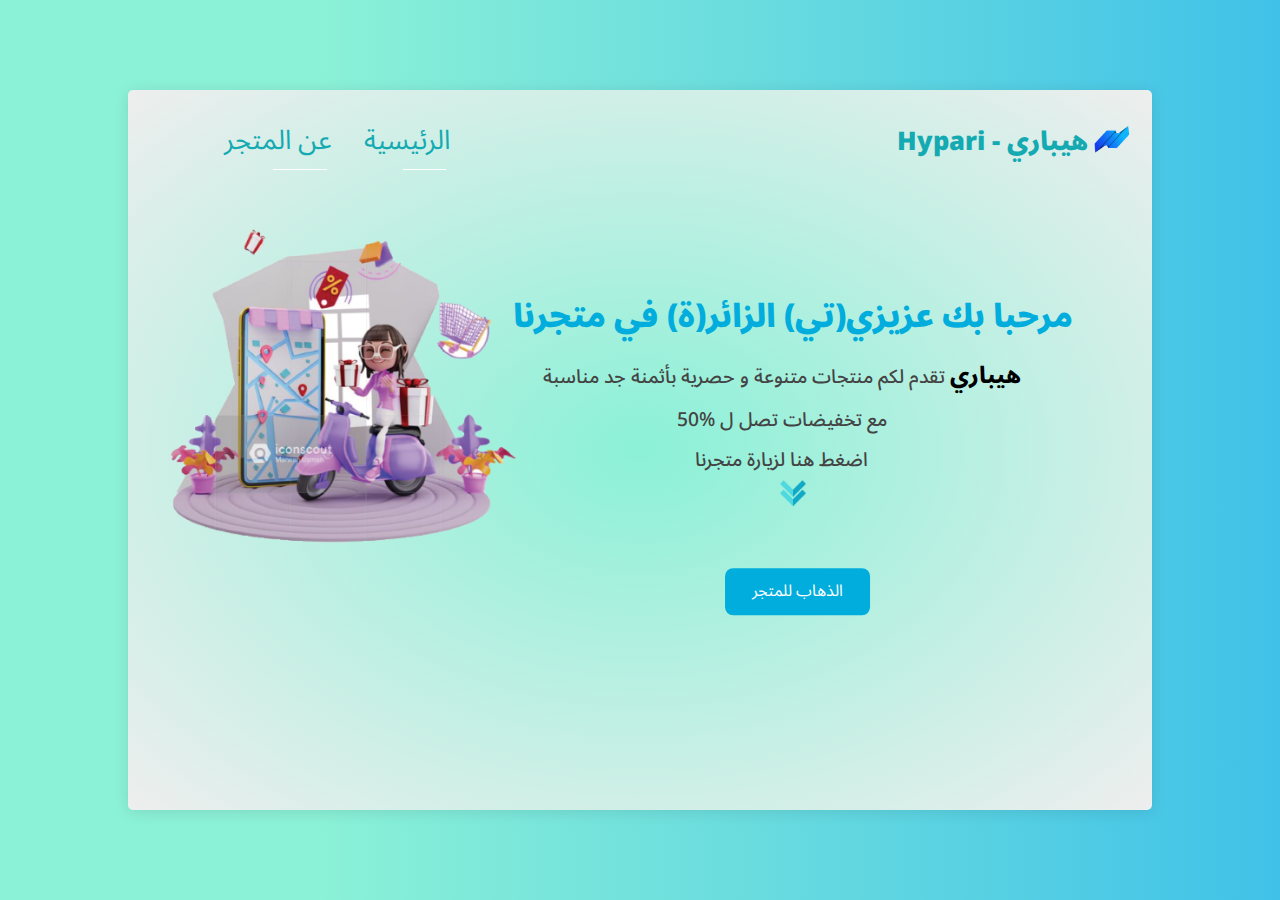
<file: index.html>
<!DOCTYPE html>
<html lang="en">
  <head>
    <meta charset="UTF-8" />
    <meta http-equiv="X-UA-Compatible" content="IE=edge" />
    <meta name="viewport" content="width=device-width, initial-scale=1.0" />
    <title>متجر Hypari - هيباري</title>
    <link rel="icon" href="./imgs/icon.icon" />
    <link rel="stylesheet" href="style.css" />
  </head>
  <body>
    <div class="container">
      <div class="box">
        <nav>
          <ul>
            <li><a href="about.html">عن المتجر</a></li>
            <li><a href="index.html">الرئيسية</a></li>
          </ul>
          <div class="logo">
            <h1>
              <a href="index.html">Hypari - هيباري</a>
            </h1>
            <img src="./imgs/icon.png" alt="" />
          </div>
        </nav>
        <div class="my-img">
          <img src="./imgs/main.png" alt="Shop img" />
        </div>
        <section class="info">
            <h2>مرحبا بك عزيزي(تي) الزائر(ة) في متجرنا </h1>
              <p><span>هيباري</span> تقدم لكم منتجات متنوعة و حصرية بأثمنة جد مناسبة مع تخفيضات تصل ل %50</p>
             <div class="visit">
              <p>اضغط هنا لزيارة متجرنا</p>
              <img src="./imgs/down-chevron.png" alt="">
              <a href="https://hypari.com/"><button type="submit">الذهاب للمتجر</a>

             </div>
        </section>
      </div>
    </div>
  </body>
</html>
</file>
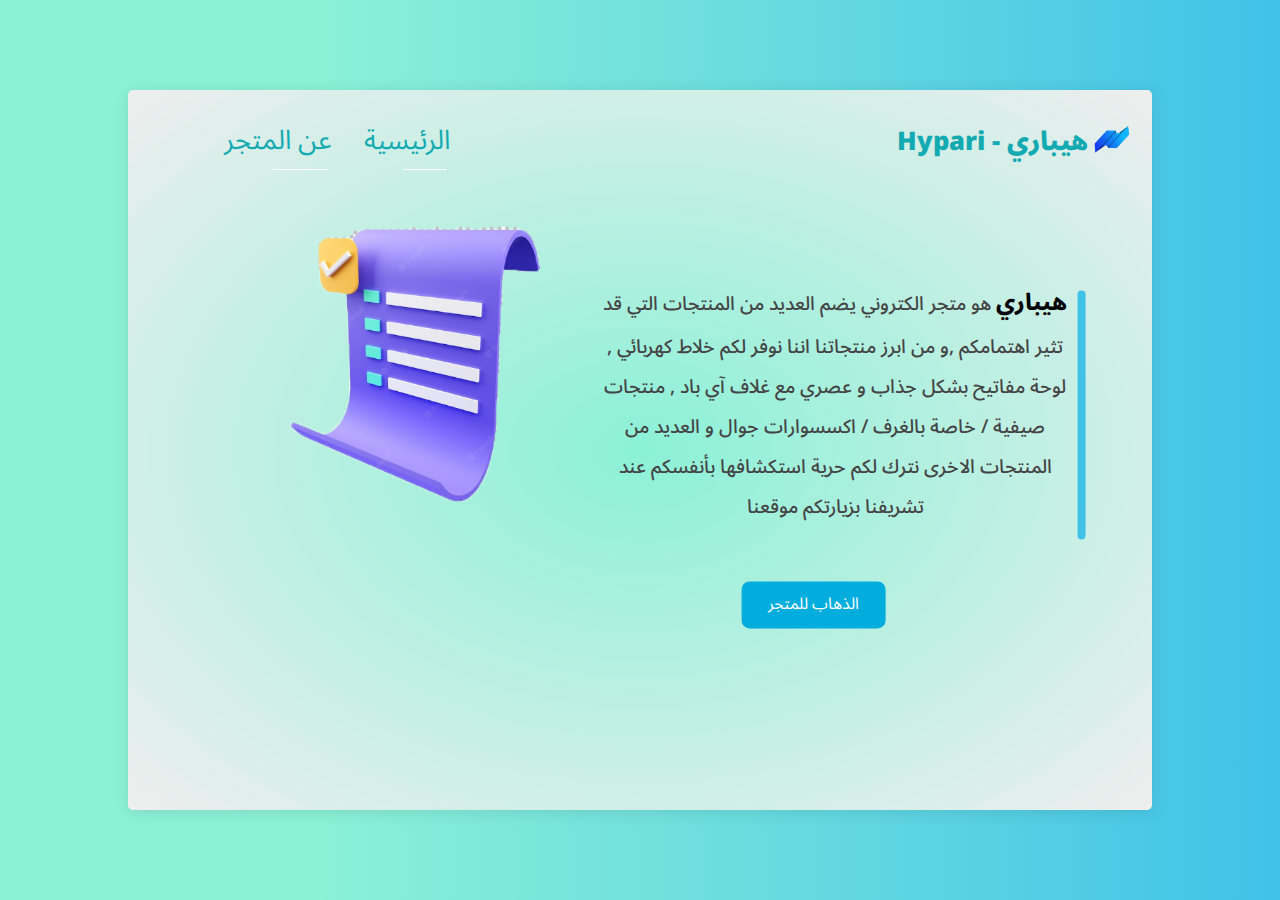
<file: about.html>
<!DOCTYPE html>
<html lang="en">
  <head>
    <meta charset="UTF-8" />
    <meta http-equiv="X-UA-Compatible" content="IE=edge" />
    <meta name="viewport" content="width=device-width, initial-scale=1.0" />
    <title>متجر Hypari - هيباري</title>
    <link rel="icon" href="./imgs/icon.icon" />
    <link rel="stylesheet" href="style.css" />
  </head>
  <body>
    <div class="container">
      <div class="box">
        <nav>
          <ul>
            <li><a href="about.html">عن المتجر</a></li>
            <li><a href="index.html">الرئيسية</a></li>
          </ul>
          <div class="logo">
            <h1>
              <a href="index.html">Hypari - هيباري</a>
            </h1>
            <img src="./imgs/icon.png" alt="" />
          </div>
        </nav>
        <div class="my-img">
            <img src="./imgs/main2.png" alt="Shop img" style="width: 70%;"/>
          </div>
        <section class="info">
            <p class="about"><span>هيباري</span> هو متجر الكتروني يضم العديد من المنتجات التي قد تثير اهتمامكم ,و من ابرز منتجاتنا اننا نوفر لكم خلاط كهربائي , لوحة مفاتيح بشكل جذاب و عصري مع غلاف آي باد , منتجات صيفية / خاصة بالغرف / اكسسوارات جوال و العديد من المنتجات الاخرى نترك لكم حرية استكشافها بأنفسكم عند تشريفنا بزيارتكم موقعنا</p>
            <div class="visit">
                <a href="https://hypari.com/"><button type="submit">الذهاب للمتجر</a>
            </div>
        </section>
        </div>
    </body>
    </html>
</file>
<file: style.css>
@import url("https://fonts.googleapis.com/css2?family=Noto+Sans+Arabic:wght@200;300;400;500;600;700;800;900&display=swap");
* {
  padding: 0;
  margin: 0;
  box-sizing: border-box;
  font-family: "Noto Sans Arabic";
}
:root {
  --main-color: #40c2e8;
  --second-color: #8bf1d7;
  --btn-color: #01addc;
  --title-color: #13aab2;
}

a {
  text-decoration: none;
}
li {
  list-style: none;
}

.container {
  display: grid;
  place-content: center;
  height: 100vh;
  width: 100vw;
  background: linear-gradient(to right, #8bf1d7 25%, #40c2e8) 100%;
}

.container .box {
  width: 80vw;
  height: 80vh;
  background: radial-gradient(var(--second-color), #eee);
  border-radius: 5px;
  box-shadow: 0px 2px 15px rgba(0, 0, 0, 0.1);
  position: relative;
}

.container .box nav {
  width: 80vw;
  display: flex;
  justify-content: space-between;
  align-items: center;
  padding: 1em;
}
.container .box nav ul {
  margin-left: 5em;
  display: flex;
  gap: 2em;
}

.container .box nav ul li {
  font-size: 3vmin;
}
.container .box nav ul li a {
  color: var(--title-color);
  position: relative;
  transition: 0.5s;
}
.container .box nav ul li a:hover {
  color: #333;
  position: relative;
}
.container .box nav ul li a::after {
  content: "";
  position: absolute;
  top: 100%;
  right: 5%;
  height: 0.15vmax;
  width: 50%;
  background-color: white;
  transition: 0.5s;
}
.container .box nav ul li a:hover::after {
  content: "";
  position: absolute;
  top: 100%;
  right: 5%;
  height: 0.15em;
  width: 100%;
  background-color: white;
}

.box .my-img {
  position: absolute;
}
.box .my-img img {
  width: 40%;
  animation: move infinite 3s;
}
@keyframes move {
  0% {
    transform: translateY(0%);
  }
  50% {
    transform: translateY(1.5em);
  }
  100% {
    transform: translateY(0%);
  }
}
.container .box .logo {
  display: flex;
  align-items: center;
  animation: startmove 1s ease;
}
.container .box .logo h1 a {
  font-size: 2vmax;
  color: var(--title-color);
  font-weight: 900;
}

@keyframes startmove {
  0% {
    transform: translateX(-6em);
  }
  100% {
    transform: translateX(0em);
  }
}
.container .box .logo img {
  width: 3em;
}

.container .box .info {
  position: absolute;
  right: 5%;
  top: 40%;
  transform: translate(-5%, -40%);
  text-align: center;
  animation: show ease-in-out 1s;
}
@keyframes show {
  0% {
    opacity: 0;
  }
  100% {
    opacity: 1;
  }
}

.container .box .info h2 {
  color: var(--btn-color);
  font-size: 2em;
  font-weight: 900;
}
.container .box .info p {
  color: #444;
  font-weight: 500;
  width: 25em;
  margin-left: 1.5em;
  font-size: 1.2em;
}
.container .box .info span {
  color: black;
  font-weight: 800;
  font-size: 1.2em;
}
.container .box .visit img {
  width: 1.6em;
  animation: goto infinite 2s;
}

@keyframes goto {
  0% {
    transform: translateY(0);
  }
  50% {
    transform: translateY(1em);
  }
  100% {
    transform: translateY(0);
  }
}

.container .box .visit button {
  position: absolute;
  top: 150%;
  right: 27%;
  transform: translate(-36%, -150%);
  padding: 0.5em 2em;
  background-color: var(--btn-color);
  outline: none;
  border: none;
  border-radius: 0.6em;
  cursor: pointer;
  transition: 0.4s;
}
.container .box .visit button:hover {
  background-color: white;
}
.container .box .visit button:hover a {
  color: var(--btn-color);
}

.container .box .visit a {
  color: white;
  font-size: 1.2em;
  transition: 0.4s;
}
.about::after {
  content: "";
  position: absolute;
  right: -2%;
  top: 5%;
  height: 100%;
  width: 8px;
  background-color: var(--main-color);
  border-radius: 10px;
}
/* Mobile */

@media (max-width: 767px) {
  @keyframes startmove {
    0% {
      transform: translateX(-3em);
    }
    100% {
      transform: translateX(0em);
    }
  }
  .container .box .logo img {
    width: 3em;
  }
  @keyframes goto {
    0% {
      transform: translateY(0);
    }
    50% {
      transform: translateY(0.6em);
    }
    100% {
      transform: translateY(0);
    }
  }
  .container .box nav ul {
    margin-left: 0em;
  }
  .container .box .logo h1 a {
    font-size: 13px;
  }
  .container .box .info h2 {
    color: var(--btn-color);
    font-size: 1em;
    margin-left: 30px;
  }
  .container .box .info p {
    width: auto;
    margin-left: 30px;
    font-size: 0.8em;
  }

  .container .box .visit a,
  button {
    position: absolute;
    bottom: 20%;
    left: 50%;
    transform: translate(-50%, -20%);
  }
  .container .box .visit a {
    font-size: 20px;
    
  }
  .container .box .visit button {
    padding: 40px 120px;
    top: 170%;
    left: 50%;
    transform: translate(-42%,-160%);
  }
  .box .my-img {
    display: block;
    position: absolute;
    bottom: 5%;
    left: 40%;
    transform: translate(-40%, -5%);
  }
  .box .my-img img {
    width: 9em;
  }
}

/* Small Screens */

@media (min-width: 768px) and (max-width: 991px) {
  .container .box .my-img {
    display: none;
  }
  .container .box .info {
    display: flex;
    flex-direction: column;
    align-items: center;
    justify-content: center;
  }
  .container .box .info {
    top: 50%;
    left: 50%;
    transform: translate(-50%, -50%);
  }
  .container .box .info p {
    width: 400px;
    text-align: center;
    margin: 0;
  }
  .container .box .visit button {
    position: absolute;
    right: 5%;
  }
  .about::after {
    content: "";
    position: absolute;
    right: -20%;
    top: 5%;
    height: 100%;
    width: 8px;
    background-color: var(--main-color);
  }
}

/* Medium Screens 

@media (min-width: 992px) {
}

/* Large Screens 

@media (min-width: 1200px) {
}

/* Custom 

@media (max-width: 1199px) {
}*/
</file>
